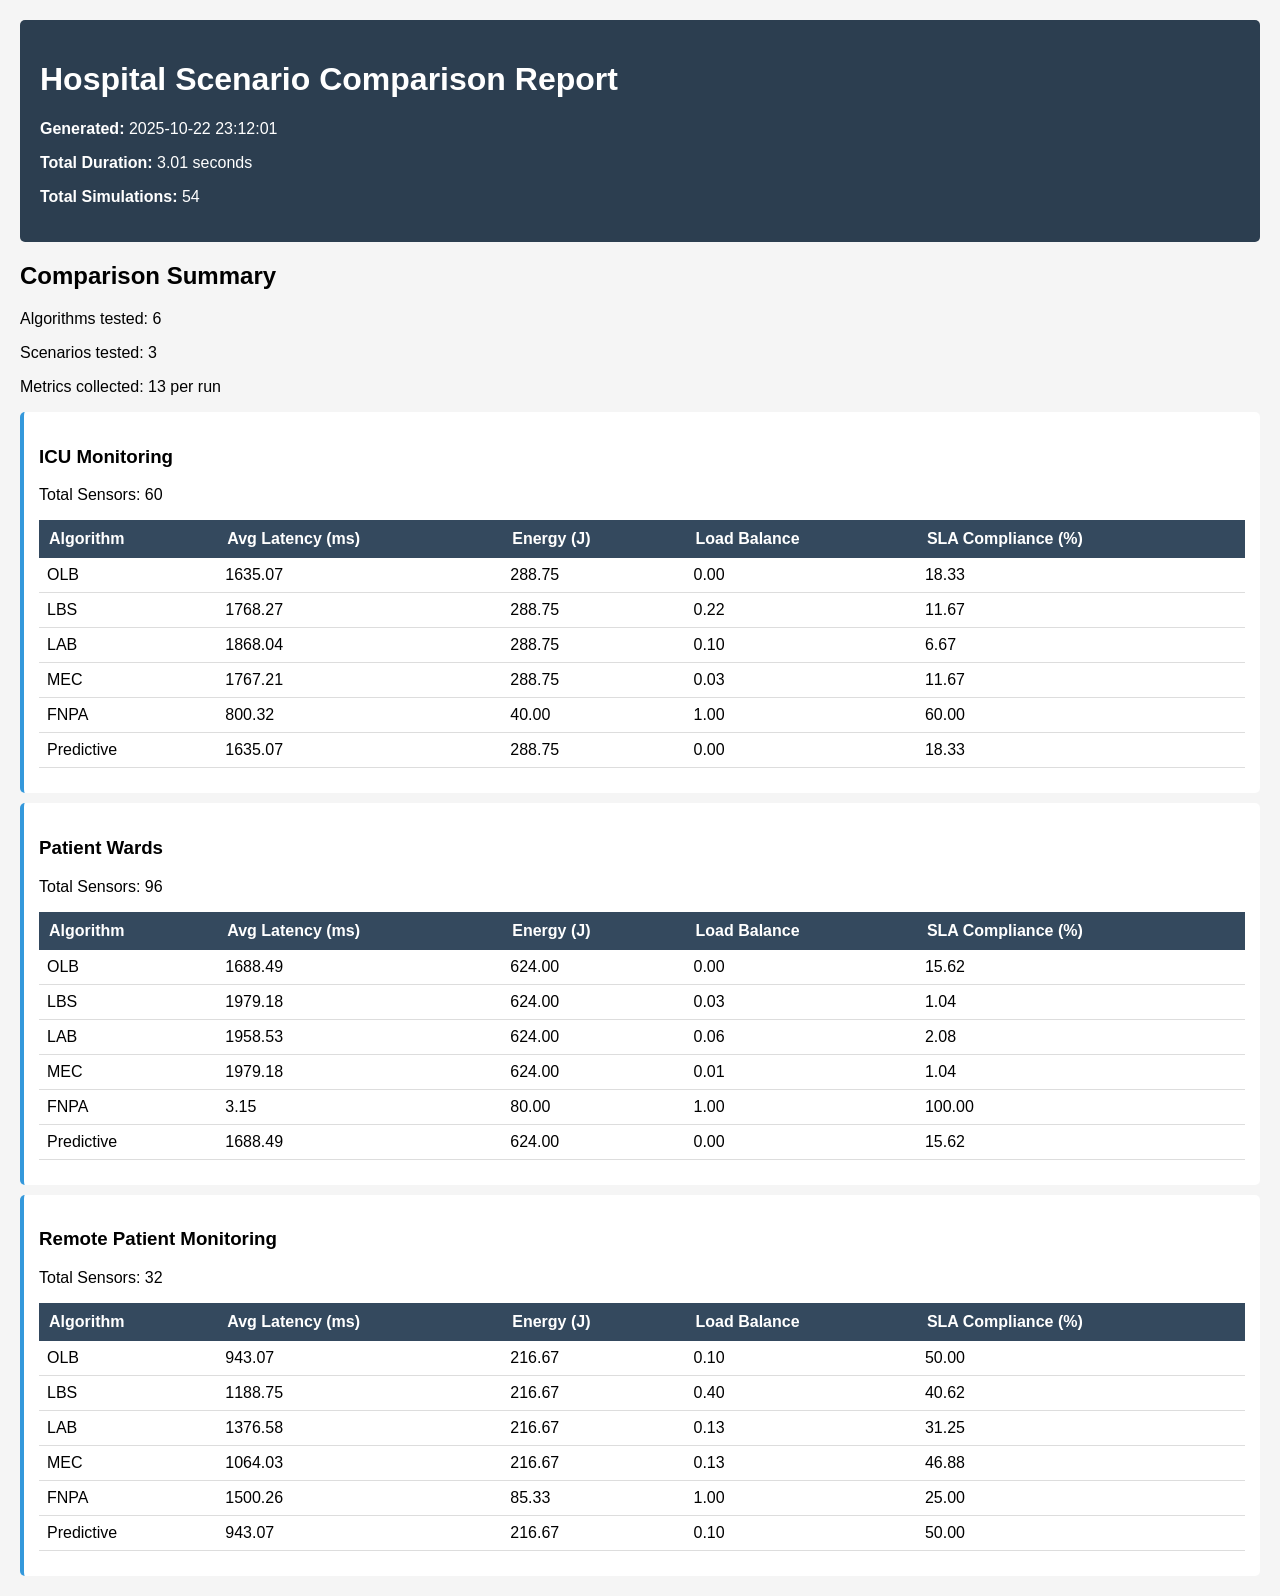
<file: reports/hospital_comparison_report.html>
<!DOCTYPE html>
<html>
<head>
    <meta charset="UTF-8">
    <title>Hospital Scenario Comparison Report</title>
    <style>
        body { font-family: Arial, sans-serif; margin: 20px; background-color: #f5f5f5; }
        .header { background-color: #2c3e50; color: white; padding: 20px; border-radius: 5px; margin-bottom: 20px; }
        .scenario { background-color: white; padding: 15px; margin: 10px 0; border-radius: 5px; border-left: 4px solid #3498db; }
        table { width: 100%; border-collapse: collapse; margin: 10px 0; }
        th { background-color: #34495e; color: white; padding: 10px; text-align: left; }
        td { padding: 8px; border-bottom: 1px solid #ddd; }
        tr:hover { background-color: #f9f9f9; }
    </style>
</head>
<body>
    <div class="header">
        <h1>Hospital Scenario Comparison Report</h1>
        <p><strong>Generated:</strong> 2025-10-22 23:12:01</p>
        <p><strong>Total Duration:</strong> 3.01 seconds</p>
        <p><strong>Total Simulations:</strong> 54</p>
    </div>

    <div class="summary">
        <h2>Comparison Summary</h2>
        <p>Algorithms tested: 6</p>
        <p>Scenarios tested: 3</p>
        <p>Metrics collected: 13 per run</p>
    </div>

    <div class="scenario">
        <h3>ICU Monitoring</h3>
        <p>Total Sensors: 60</p>
        <table>
            <thead>
                <tr>
                    <th>Algorithm</th>
                    <th>Avg Latency (ms)</th>
                    <th>Energy (J)</th>
                    <th>Load Balance</th>
                    <th>SLA Compliance (%)</th>
                </tr>
            </thead>
            <tbody>

                <tr>
                    <td>OLB</td>
                    <td>1635.07</td>
                    <td>288.75</td>
                    <td>0.00</td>
                    <td>18.33</td>
                </tr>

                <tr>
                    <td>LBS</td>
                    <td>1768.27</td>
                    <td>288.75</td>
                    <td>0.22</td>
                    <td>11.67</td>
                </tr>

                <tr>
                    <td>LAB</td>
                    <td>1868.04</td>
                    <td>288.75</td>
                    <td>0.10</td>
                    <td>6.67</td>
                </tr>

                <tr>
                    <td>MEC</td>
                    <td>1767.21</td>
                    <td>288.75</td>
                    <td>0.03</td>
                    <td>11.67</td>
                </tr>

                <tr>
                    <td>FNPA</td>
                    <td>800.32</td>
                    <td>40.00</td>
                    <td>1.00</td>
                    <td>60.00</td>
                </tr>

                <tr>
                    <td>Predictive</td>
                    <td>1635.07</td>
                    <td>288.75</td>
                    <td>0.00</td>
                    <td>18.33</td>
                </tr>

            </tbody>
        </table>
    </div>

    <div class="scenario">
        <h3>Patient Wards</h3>
        <p>Total Sensors: 96</p>
        <table>
            <thead>
                <tr>
                    <th>Algorithm</th>
                    <th>Avg Latency (ms)</th>
                    <th>Energy (J)</th>
                    <th>Load Balance</th>
                    <th>SLA Compliance (%)</th>
                </tr>
            </thead>
            <tbody>

                <tr>
                    <td>OLB</td>
                    <td>1688.49</td>
                    <td>624.00</td>
                    <td>0.00</td>
                    <td>15.62</td>
                </tr>

                <tr>
                    <td>LBS</td>
                    <td>1979.18</td>
                    <td>624.00</td>
                    <td>0.03</td>
                    <td>1.04</td>
                </tr>

                <tr>
                    <td>LAB</td>
                    <td>1958.53</td>
                    <td>624.00</td>
                    <td>0.06</td>
                    <td>2.08</td>
                </tr>

                <tr>
                    <td>MEC</td>
                    <td>1979.18</td>
                    <td>624.00</td>
                    <td>0.01</td>
                    <td>1.04</td>
                </tr>

                <tr>
                    <td>FNPA</td>
                    <td>3.15</td>
                    <td>80.00</td>
                    <td>1.00</td>
                    <td>100.00</td>
                </tr>

                <tr>
                    <td>Predictive</td>
                    <td>1688.49</td>
                    <td>624.00</td>
                    <td>0.00</td>
                    <td>15.62</td>
                </tr>

            </tbody>
        </table>
    </div>

    <div class="scenario">
        <h3>Remote Patient Monitoring</h3>
        <p>Total Sensors: 32</p>
        <table>
            <thead>
                <tr>
                    <th>Algorithm</th>
                    <th>Avg Latency (ms)</th>
                    <th>Energy (J)</th>
                    <th>Load Balance</th>
                    <th>SLA Compliance (%)</th>
                </tr>
            </thead>
            <tbody>

                <tr>
                    <td>OLB</td>
                    <td>943.07</td>
                    <td>216.67</td>
                    <td>0.10</td>
                    <td>50.00</td>
                </tr>

                <tr>
                    <td>LBS</td>
                    <td>1188.75</td>
                    <td>216.67</td>
                    <td>0.40</td>
                    <td>40.62</td>
                </tr>

                <tr>
                    <td>LAB</td>
                    <td>1376.58</td>
                    <td>216.67</td>
                    <td>0.13</td>
                    <td>31.25</td>
                </tr>

                <tr>
                    <td>MEC</td>
                    <td>1064.03</td>
                    <td>216.67</td>
                    <td>0.13</td>
                    <td>46.88</td>
                </tr>

                <tr>
                    <td>FNPA</td>
                    <td>1500.26</td>
                    <td>85.33</td>
                    <td>1.00</td>
                    <td>25.00</td>
                </tr>

                <tr>
                    <td>Predictive</td>
                    <td>943.07</td>
                    <td>216.67</td>
                    <td>0.10</td>
                    <td>50.00</td>
                </tr>

            </tbody>
        </table>
    </div>

</body>
</html>
</file>
